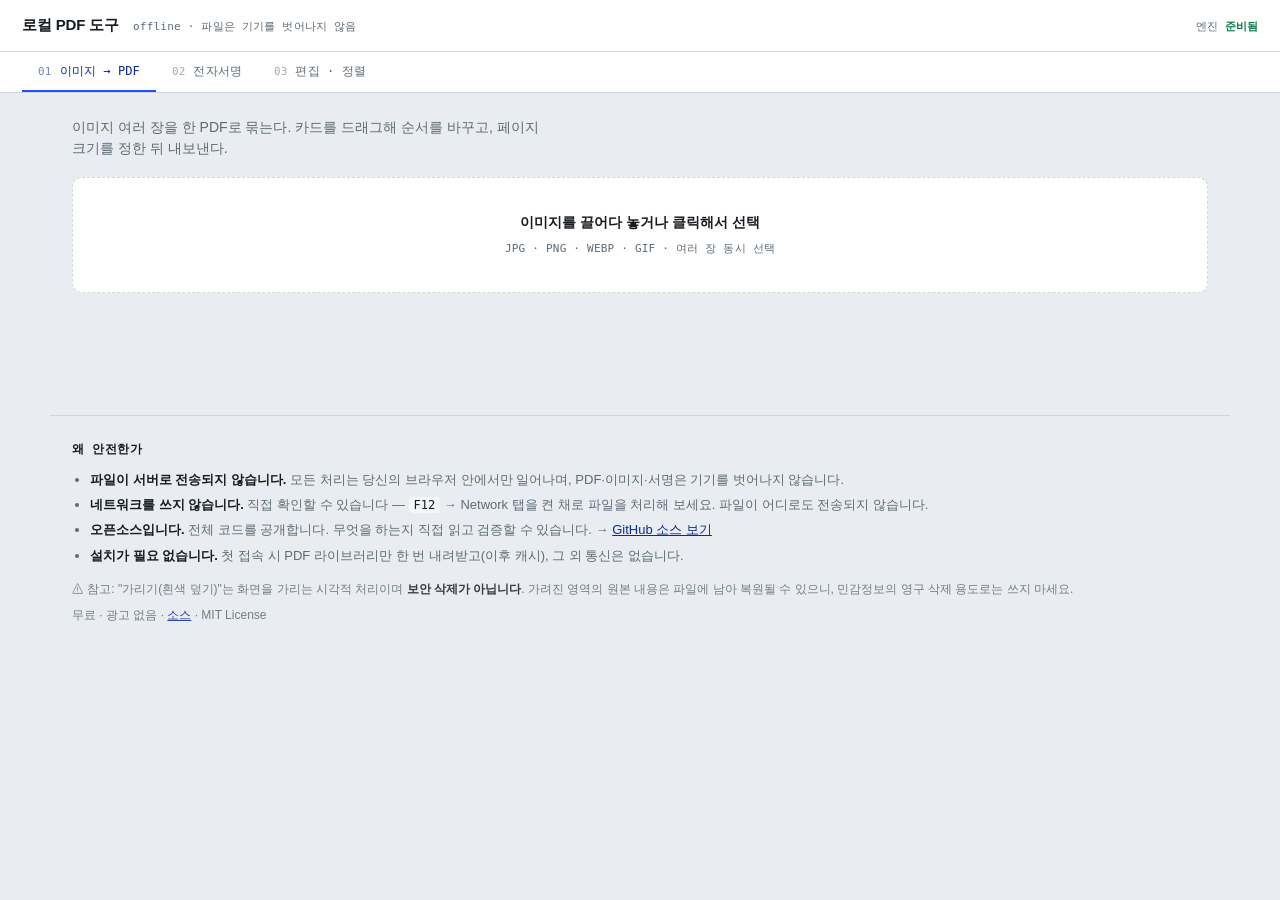
<file: index.html>
<!DOCTYPE html>
<html lang="ko">
<head>
<meta charset="UTF-8">
<meta name="viewport" content="width=device-width, initial-scale=1.0">
<title>PDF 합치기·전자서명·페이지 순서변경 — 업로드 없는 무료 PDF 도구 | Local PDF Toolkit</title>
<meta name="description" content="업로드 없이 브라우저에서 바로 쓰는 무료 PDF 도구. PDF 합치기(병합), 전자서명(서명 이미지 배경 자동 제거), 페이지 순서 변경·회전·삭제, 이미지 PDF 변환. 파일이 서버로 전송되지 않아 인증서·계약서 같은 민감 문서도 안전. 설치 불필요.">
<meta name="keywords" content="PDF 합치기, PDF 병합, PDF 전자서명, PDF 서명, PDF 페이지 순서 변경, PDF 회전, 이미지 PDF 변환, 무료 PDF 편집, 업로드 없는 PDF, 설치 없는 PDF, 로컬 PDF, merge pdf, pdf sign">
<meta name="theme-color" content="#161c22">
<link rel="canonical" href="https://logic13utcher.github.io/local-pdf-toolkit/">
<meta property="og:title" content="업로드 없는 무료 PDF 도구 — 합치기·전자서명·순서변경">
<meta property="og:description" content="파일을 서버로 보내지 않고 브라우저에서 처리하는 PDF 도구. 인증서·계약서 같은 민감 문서도 안전하게.">
<meta property="og:type" content="website">
<meta property="og:url" content="https://logic13utcher.github.io/local-pdf-toolkit/">
<meta property="og:image" content="https://logic13utcher.github.io/local-pdf-toolkit/favicon.svg">
<meta name="twitter:card" content="summary">
<meta name="twitter:title" content="업로드 없는 무료 PDF 도구">
<meta name="twitter:description" content="브라우저 안에서만 처리 — 파일이 서버로 가지 않는 PDF 합치기·전자서명·순서변경.">
<link rel="icon" href="./favicon.svg" type="image/svg+xml">
<link rel="stylesheet" href="./styles.css">
</head>
<body>

<header>
  <h1>로컬 PDF 도구</h1>
  <span class="sub">offline · 파일은 기기를 벗어나지 않음</span>
  <span class="net" id="net">엔진 로딩…</span>
</header>

<nav role="tablist">
  <button role="tab" aria-selected="true" data-tab="t-img"><span class="n">01</span>이미지 → PDF</button>
  <button role="tab" aria-selected="false" data-tab="t-sign"><span class="n">02</span>전자서명</button>
  <button role="tab" aria-selected="false" data-tab="t-big"><span class="n">03</span>편집 · 정렬</button>
</nav>

<main>
  <!-- ===================== TAB 1: IMAGES -> PDF ===================== -->
  <section class="panel" id="t-img" data-active>
    <p class="lead">이미지 여러 장을 한 PDF로 묶는다. 카드를 드래그해 순서를 바꾸고, 페이지 크기를 정한 뒤 내보낸다.</p>
    <div class="drop" id="img-drop">
      <strong>이미지를 끌어다 놓거나 클릭해서 선택</strong>
      <span class="hint">JPG · PNG · WEBP · GIF · 여러 장 동시 선택</span>
      <input type="file" id="img-input" accept="image/*" multiple class="hidden">
    </div>

    <div class="controls hidden" id="img-controls">
      <div class="field">
        <label>페이지 크기</label>
        <select id="img-size">
          <option value="fit">이미지 비율 그대로</option>
          <option value="a4p">A4 세로</option>
          <option value="a4l">A4 가로</option>
          <option value="letterp">Letter 세로</option>
        </select>
      </div>
      <div class="field" id="img-margin-field">
        <label>여백(pt)</label>
        <input type="number" id="img-margin" value="0" min="0" max="200" step="2">
      </div>
      <div class="spacer"></div>
      <span class="count" id="img-count">0장</span>
      <button class="btn ghost" id="img-clear">모두 지우기</button>
      <button class="btn primary" id="img-build" disabled>PDF 만들기</button>
    </div>

    <div class="grid" id="img-grid"></div>
  </section>

  <!-- ===================== TAB 2: SIGNATURE ===================== -->
  <section class="panel" id="t-sign">
    <p class="lead">PDF 위에 서명(또는 도장) 이미지를 얹는다. 서명을 고르고 페이지를 클릭하면 찍힌다. 드래그로 위치, 모서리 점으로 크기 조절.</p>
    <div class="drop" id="sign-drop">
      <strong>서명할 PDF를 끌어다 놓거나 클릭해서 선택</strong>
      <span class="hint">PDF 1개</span>
      <input type="file" id="sign-pdf-input" accept="application/pdf" class="hidden">
    </div>

    <div class="controls hidden" id="sign-controls">
      <div class="spacer"></div>
      <span class="count" id="sign-stat"></span>
      <button class="btn ghost" id="sign-reset">다시 불러오기</button>
      <button class="btn primary" id="sign-build" disabled>서명 적용해 내보내기</button>
    </div>

    <div class="sign-wrap hidden" id="sign-wrap">
      <aside class="rail">
        <h3>서명 이미지</h3>
        <div class="sig-list" id="sig-list"></div>
        <button class="btn" id="sig-add" style="width:100%">＋ 서명 추가 (PNG/JPG)</button>
        <input type="file" id="sig-input" accept="image/png,image/jpeg" multiple class="hidden">
        <div id="sig-opts" class="hidden">
          <span class="ttl">선택한 서명 처리</span>
          <label class="ko-toggle"><input type="checkbox" id="sig-knockout"> 흰 배경 투명 처리</label>
          <div class="ko-row" id="sig-thresh-row"><span>민감도</span>
            <input type="range" id="sig-thresh" min="8" max="120" value="45"></div>
          <div class="ko-prev"><span>결과</span><img id="sig-ko-img" alt=""></div>
        </div>
        <p class="tip" style="margin-top:12px">흰 배경 스캔/사진도 OK — 위 "흰 배경 투명 처리"가 배경을 자동으로 날린다.<br>① 서명 선택 → ② 페이지 클릭 → ③ 드래그·리사이즈.</p>
      </aside>
      <div class="pages" id="sign-pages"></div>
    </div>
  </section>

  <!-- ===================== TAB 4: LARGE-FILE EDIT (no thumbnails) ===================== -->
  <section class="panel" id="t-big">
    <p class="lead">큰 PDF(수백 페이지)를 가볍게 편집한다. 썸네일을 안 그려 메모리를 거의 안 쓴다 — 페이지는 목록으로만 보이고, 줄을 클릭하면 그 한 장만 오른쪽에 렌더된다. 여러 PDF를 떨어뜨리면 이어붙고, 드래그로 순서 변경·삭제 가능.</p>
    <div class="drop" id="big-drop">
      <strong>PDF를 끌어다 놓거나 클릭해서 선택</strong>
      <span class="hint">여러 개 가능 · 추가로 더 떨어뜨리면 이어붙음</span>
      <input type="file" id="big-input" accept="application/pdf" multiple class="hidden">
    </div>

    <div class="sources hidden" id="big-sources"></div>

    <div class="controls hidden" id="big-controls">
      <div class="spacer"></div>
      <span class="count" id="big-count"></span>
      <button class="btn ghost" id="big-restore">원래 순서로</button>
      <button class="btn primary" id="big-build" disabled>PDF 내보내기</button>
    </div>

    <div class="ord-wrap hidden" id="big-wrap">
      <div class="plist" id="big-list"></div>
      <aside class="ord-preview">
        <div class="ph"><h3>미리보기 · 편집</h3><button class="flip" id="big-flip">↔ 위치</button></div>
        <div class="ptools hidden" id="big-tools">
          <button id="big-rot-l" title="왼쪽 90°">⟲ 90°</button>
          <button id="big-rot-r" title="오른쪽 90°">⟳ 90°</button>
          <button id="big-erase" title="드래그해 흰색으로 가리기">지우개</button>
          <button id="big-undo" title="가리기 한 단계 취소">되돌리기</button>
          <button id="big-clear-edit" title="이 페이지 편집 초기화">초기화</button>
        </div>
        <div id="big-prev-cap"></div>
        <div class="prev-canvas-box">
          <div class="prev-stage" id="big-stage">
            <canvas id="big-prev-canvas" class="hidden"></canvas>
            <div class="rubber hidden" id="big-rubber"></div>
          </div>
          <div class="prev-empty" id="big-prev-empty">줄을 클릭하면<br>여기에 크게 표시됩니다</div>
        </div>
      </aside>
    </div>
  </section>
</main>

<div id="toast"></div>

<footer class="site">
  <h2>왜 안전한가</h2>
  <ul>
    <li><strong>파일이 서버로 전송되지 않습니다.</strong> 모든 처리는 당신의 브라우저 안에서만 일어나며, PDF·이미지·서명은 기기를 벗어나지 않습니다.</li>
    <li><strong>네트워크를 쓰지 않습니다.</strong> 직접 확인할 수 있습니다 — <code>F12</code> → Network 탭을 켠 채로 파일을 처리해 보세요. 파일이 어디로도 전송되지 않습니다.</li>
    <li><strong>오픈소스입니다.</strong> 전체 코드를 공개합니다. 무엇을 하는지 직접 읽고 검증할 수 있습니다. → <a href="https://github.com/logic13utcher/local-pdf-toolkit" rel="noopener" target="_blank">GitHub 소스 보기</a></li>
    <li><strong>설치가 필요 없습니다.</strong> 첫 접속 시 PDF 라이브러리만 한 번 내려받고(이후 캐시), 그 외 통신은 없습니다.</li>
  </ul>
  <p class="small">⚠ 참고: "가리기(흰색 덮기)"는 화면을 가리는 시각적 처리이며 <strong>보안 삭제가 아닙니다</strong>. 가려진 영역의 원본 내용은 파일에 남아 복원될 수 있으니, 민감정보의 영구 삭제 용도로는 쓰지 마세요.</p>
  <p class="small">무료 · 광고 없음 · <a href="https://github.com/logic13utcher/local-pdf-toolkit" rel="noopener" target="_blank">소스</a> · MIT License</p>
</footer>

<!-- bootstrap: 라이브러리 로컬(./lib) 우선, 실패 시 CDN 폴백 -> app.js 로드 -->
<script>
(function(){
  var LIBS=[
    {local:'./lib/pdf-lib.min.js', cdn:'https://cdnjs.cloudflare.com/ajax/libs/pdf-lib/1.17.1/pdf-lib.min.js'},
    {local:'./lib/pdf.min.js',     cdn:'https://cdnjs.cloudflare.com/ajax/libs/pdf.js/3.11.174/pdf.min.js'}
  ];
  function loadOne(lib){
    return new Promise(function(res){
      var s=document.createElement('script'); s.src=lib.local;
      s.onload=function(){ lib.fromLocal=true; res(); };
      s.onerror=function(){
        var c=document.createElement('script'); c.src=lib.cdn;
        c.onload=function(){ lib.fromLocal=false; res(); };
        c.onerror=function(){ res(); };
        document.head.appendChild(c);
      };
      document.head.appendChild(s);
    });
  }
  (async function(){
    for (var i=0;i<LIBS.length;i++) await loadOne(LIBS[i]);
    if (window.pdfjsLib){
      pdfjsLib.GlobalWorkerOptions.workerSrc = LIBS[1].fromLocal
        ? './lib/pdf.worker.min.js'
        : 'https://cdnjs.cloudflare.com/ajax/libs/pdf.js/3.11.174/pdf.worker.min.js';
    }
    var app=document.createElement('script'); app.src='./app.js'; document.head.appendChild(app);
  })();
})();
</script>
</body>
</html>
</file>
<file: styles.css>
:root{
    --bg:#e9edf1; --panel:#ffffff; --ink:#161c22; --muted:#5d6b76;
    --line:#cfd6dd; --line2:#e3e8ed; --accent:#1f4fff; --accent-ink:#0a2a99;
    --warn:#c2410c; --danger:#d6321f; --ok:#0f7a4d; --field:#f4f6f8;
    --mono:'SFMono-Regular',ui-monospace,'JetBrains Mono','Menlo',monospace;
    --sans:-apple-system,'Pretendard','Apple SD Gothic Neo','Segoe UI','Malgun Gothic',sans-serif;
  }
  *{box-sizing:border-box}
  html,body{margin:0;height:100%}
  body{background:var(--bg);color:var(--ink);font-family:var(--sans);font-size:14px;line-height:1.5;
    -webkit-font-smoothing:antialiased}
  /* header */
  header{display:flex;align-items:baseline;gap:14px;padding:14px 22px;border-bottom:1px solid var(--line);
    background:var(--panel);position:sticky;top:0;z-index:30}
  header h1{margin:0;font-size:15px;font-weight:700;letter-spacing:-.01em}
  header .sub{font-family:var(--mono);font-size:11px;color:var(--muted);letter-spacing:.02em}
  header .net{margin-left:auto;font-family:var(--mono);font-size:11px;color:var(--muted)}
  header .net b{color:var(--ok)}
  /* tabs */
  nav{display:flex;gap:0;padding:0 22px;background:var(--panel);border-bottom:1px solid var(--line);
    position:sticky;top:50px;z-index:29}
  nav button{appearance:none;border:0;background:none;font-family:var(--mono);font-size:12px;
    color:var(--muted);padding:11px 16px 10px;cursor:pointer;border-bottom:2px solid transparent;
    display:flex;align-items:center;gap:8px;letter-spacing:.01em}
  nav button .n{font-size:11px;opacity:.55}
  nav button:hover{color:var(--ink)}
  nav button[aria-selected="true"]{color:var(--accent-ink);border-bottom-color:var(--accent)}
  main{max-width:1180px;margin:0 auto;padding:24px 22px 80px}
  .panel{display:none}
  .panel[data-active]{display:block}
  .lead{color:var(--muted);margin:0 0 18px;max-width:62ch}
  /* drop zone */
  .drop{border:1.5px dashed var(--line);border-radius:10px;background:var(--panel);
    padding:34px 24px;text-align:center;cursor:pointer;transition:.12s;color:var(--muted)}
  .drop:hover,.drop.over{border-color:var(--accent);background:#f3f6ff;color:var(--ink)}
  .drop strong{display:block;color:var(--ink);font-size:14px;margin-bottom:4px}
  .drop .hint{font-family:var(--mono);font-size:11px;letter-spacing:.02em}
  /* controls row */
  .controls{display:flex;flex-wrap:wrap;gap:10px 18px;align-items:center;margin:18px 0;
    padding:14px 16px;background:var(--panel);border:1px solid var(--line);border-radius:10px}
  .field{display:flex;flex-direction:column;gap:5px}
  .field label{font-family:var(--mono);font-size:10.5px;color:var(--muted);letter-spacing:.04em;text-transform:uppercase}
  .field select,.field input[type=number]{font-family:var(--sans);font-size:13px;padding:7px 9px;
    border:1px solid var(--line);border-radius:7px;background:var(--field);color:var(--ink);min-width:120px}
  .spacer{flex:1}
  /* buttons */
  button.btn{appearance:none;font-family:var(--sans);font-size:13px;font-weight:600;cursor:pointer;
    border-radius:8px;padding:9px 16px;border:1px solid var(--line);background:var(--panel);color:var(--ink);transition:.12s}
  button.btn:hover{border-color:var(--muted)}
  button.btn.primary{background:var(--accent);border-color:var(--accent);color:#fff}
  button.btn.primary:hover{background:var(--accent-ink);border-color:var(--accent-ink)}
  button.btn.primary:disabled{background:var(--line);border-color:var(--line);color:#fff;cursor:not-allowed}
  button.btn.ghost{background:none;border-color:transparent;color:var(--muted)}
  button.btn.ghost:hover{color:var(--danger);border-color:transparent}
  /* thumbnail grid (img->pdf & reorder) */
  .grid{display:grid;grid-template-columns:repeat(auto-fill,minmax(132px,1fr));gap:14px;margin-top:6px}
  .card{position:relative;background:var(--panel);border:1px solid var(--line);border-radius:9px;
    padding:8px;cursor:grab;user-select:none}
  .card.dragging{opacity:.4}
  .card.over{outline:2px solid var(--accent);outline-offset:1px}
  .card .idx{position:absolute;top:6px;left:6px;font-family:var(--mono);font-size:10px;font-weight:700;
    background:var(--ink);color:#fff;border-radius:4px;padding:1px 5px;z-index:2}
  .card .thumb{width:100%;aspect-ratio:3/4;object-fit:contain;background:var(--line2);border-radius:5px;display:block}
  .card canvas.thumb{aspect-ratio:auto}
  .card .name{font-family:var(--mono);font-size:10px;color:var(--muted);margin-top:6px;
    white-space:nowrap;overflow:hidden;text-overflow:ellipsis}
  .card .row{display:flex;gap:4px;margin-top:6px}
  .card .row button{flex:1;font-family:var(--mono);font-size:11px;padding:4px 0;border:1px solid var(--line);
    background:var(--field);border-radius:5px;cursor:pointer;color:var(--ink)}
  .card .row button:hover{border-color:var(--muted)}
  .card .row button.del:hover{color:var(--danger);border-color:var(--danger)}
  .card.removed{opacity:.32}
  .card.removed .thumb{filter:grayscale(1)}
  /* signature tool layout */
  .sign-wrap{display:grid;grid-template-columns:230px 1fr;gap:18px;align-items:start}
  .rail{position:sticky;top:108px;background:var(--panel);border:1px solid var(--line);border-radius:10px;padding:14px}
  .rail h3{font-family:var(--mono);font-size:11px;letter-spacing:.04em;text-transform:uppercase;
    color:var(--muted);margin:0 0 10px}
  .sig-list{display:flex;flex-direction:column;gap:8px;margin-bottom:12px}
  .sig-item{display:flex;align-items:center;gap:8px;border:1px solid var(--line);border-radius:8px;
    padding:6px;cursor:pointer;background:var(--field)}
  .sig-item.active{border-color:var(--accent);background:#f3f6ff;box-shadow:0 0 0 1px var(--accent) inset}
  .sig-item img{width:42px;height:42px;object-fit:contain;background:#fff;border-radius:5px;
    background-image:linear-gradient(45deg,#e7ebef 25%,transparent 25%,transparent 75%,#e7ebef 75%),
      linear-gradient(45deg,#e7ebef 25%,#fff 25%,#fff 75%,#e7ebef 75%);
    background-size:10px 10px;background-position:0 0,5px 5px}
  .sig-item .nm{font-family:var(--mono);font-size:10px;color:var(--muted);overflow:hidden;
    text-overflow:ellipsis;white-space:nowrap;flex:1}
  .rail .tip{font-size:12px;color:var(--muted);line-height:1.45}
  #sig-opts{border-top:1px solid var(--line2);margin-top:12px;padding-top:12px;
    display:flex;flex-direction:column;gap:10px}
  #sig-opts .ttl{font-family:var(--mono);font-size:10px;letter-spacing:.04em;text-transform:uppercase;color:var(--muted)}
  .ko-toggle{display:flex;align-items:center;gap:7px;font-size:12.5px;cursor:pointer}
  .ko-toggle input{width:15px;height:15px}
  .ko-row{display:flex;align-items:center;gap:9px;font-family:var(--mono);font-size:10px;color:var(--muted)}
  .ko-row input[type=range]{flex:1;accent-color:var(--accent)}
  .ko-prev{display:flex;align-items:center;gap:9px;font-family:var(--mono);font-size:10px;color:var(--muted)}
  .ko-prev img{width:58px;height:58px;object-fit:contain;border-radius:6px;border:1px solid var(--line);
    background-image:linear-gradient(45deg,#e7ebef 25%,transparent 25%,transparent 75%,#e7ebef 75%),
      linear-gradient(45deg,#e7ebef 25%,#fff 25%,#fff 75%,#e7ebef 75%);
    background-size:10px 10px;background-position:0 0,5px 5px}
  .pages{display:flex;flex-direction:column;gap:18px;align-items:center}
  .pagebox{position:relative;box-shadow:0 1px 4px rgba(20,30,40,.12);background:#fff;line-height:0}
  .pagebox canvas{display:block;max-width:100%}
  .pageno{position:absolute;top:-9px;left:8px;font-family:var(--mono);font-size:10px;color:#fff;
    background:var(--ink);padding:1px 6px;border-radius:4px;line-height:1.4}
  .rot-flag{position:absolute;top:-9px;right:8px;font-family:var(--mono);font-size:10px;color:#fff;
    background:var(--warn);padding:1px 6px;border-radius:4px;line-height:1.4}
  .stamp{position:absolute;cursor:move;touch-action:none;outline:1.5px dashed var(--accent);background-size:contain;
    background-repeat:no-repeat;background-position:center}
  .stamp .h{position:absolute;width:13px;height:13px;right:-7px;bottom:-7px;background:var(--accent);
    border:2px solid #fff;border-radius:50%;cursor:nwse-resize;touch-action:none}
  .stamp .x{position:absolute;top:-9px;right:-9px;width:18px;height:18px;background:var(--danger);color:#fff;
    border-radius:50%;font-size:12px;line-height:16px;text-align:center;cursor:pointer;border:2px solid #fff}
  /* status / toast */
  #toast{position:fixed;bottom:22px;left:50%;transform:translateX(-50%) translateY(20px);opacity:0;
    background:var(--ink);color:#fff;font-family:var(--mono);font-size:12px;padding:10px 18px;border-radius:8px;
    transition:.2s;pointer-events:none;z-index:50;max-width:90vw}
  #toast.show{opacity:1;transform:translateX(-50%) translateY(0)}
  .empty{font-family:var(--mono);font-size:12px;color:var(--muted);padding:30px 0;text-align:center}
  .count{font-family:var(--mono);font-size:11px;color:var(--muted);margin-left:8px}
  .hidden{display:none!important}
  /* merge + preview (tab 3) */
  .sources{display:flex;flex-wrap:wrap;gap:8px;margin:14px 0 4px}
  .src-chip{display:flex;align-items:center;gap:7px;background:var(--panel);border:1px solid var(--line);
    border-radius:8px;padding:5px 8px 5px 7px;font-family:var(--mono);font-size:11px}
  .src-chip .dot{width:9px;height:9px;border-radius:50%;flex:none}
  .src-chip .nm{max-width:180px;overflow:hidden;text-overflow:ellipsis;white-space:nowrap}
  .src-chip .rm{cursor:pointer;color:var(--muted);border:0;background:none;font-size:13px;padding:0 2px}
  .src-chip .rm:hover{color:var(--danger)}
  .ord-wrap{display:grid;grid-template-columns:1fr 400px;gap:18px;align-items:start;margin-top:6px}
  .ord-wrap.left{grid-template-columns:400px 1fr}
  .ord-wrap.left .ord-preview{order:-1}
  .ord-preview{position:sticky;top:108px;background:var(--panel);border:1px solid var(--line);
    border-radius:10px;padding:14px;min-height:320px}
  .ord-preview .ph{display:flex;align-items:center;margin-bottom:10px}
  .ord-preview h3{font-family:var(--mono);font-size:11px;letter-spacing:.04em;text-transform:uppercase;
    color:var(--muted);margin:0}
  .ord-preview .flip{margin-left:auto;font-family:var(--mono);font-size:11px;cursor:pointer;
    border:1px solid var(--line);background:var(--field);border-radius:6px;padding:3px 9px;color:var(--ink)}
  .ord-preview .flip:hover{border-color:var(--muted)}
  #ord-prev-cap{font-family:var(--mono);font-size:11px;color:var(--muted);margin-bottom:8px;min-height:15px}
  .prev-canvas-box{display:flex;justify-content:center;background:var(--line2);border-radius:8px;padding:10px;min-height:200px}
  #ord-prev-canvas{max-width:100%;box-shadow:0 1px 4px rgba(20,30,40,.15);background:#fff}
  .prev-empty{display:flex;align-items:center;justify-content:center;color:var(--muted);
    font-family:var(--mono);font-size:11px;text-align:center;line-height:1.6}
  .card .srcchip{position:absolute;top:6px;right:6px;font-family:var(--mono);font-size:9px;color:#fff;
    border-radius:4px;padding:1px 5px;max-width:62%;overflow:hidden;text-overflow:ellipsis;
    white-space:nowrap;z-index:2}
  .card.sel{outline:2px solid var(--accent);outline-offset:1px}
  /* large-file page list (tab 4) */
  .plist{max-height:74vh;overflow-y:auto;border:1px solid var(--line);border-radius:10px;background:var(--panel)}
  .prow{display:flex;align-items:center;gap:10px;padding:7px 11px;border-bottom:1px solid var(--line2);
    cursor:pointer;user-select:none;font-family:var(--mono);font-size:12px}
  .prow:last-child{border-bottom:0}
  .prow:hover{background:var(--field)}
  .prow.sel{background:#eef2ff;box-shadow:inset 3px 0 0 var(--accent)}
  .prow.dragging{opacity:.4}
  .prow.over{box-shadow:inset 0 2px 0 var(--accent)}
  .prow.removed{opacity:.42}
  .prow.removed .pidx,.prow.removed .porig{text-decoration:line-through}
  .prow .gh{cursor:grab;color:var(--muted);font-size:13px;letter-spacing:-2px}
  .prow .pidx{min-width:36px;font-weight:700}
  .prow .pdot{width:9px;height:9px;border-radius:50%;flex:none}
  .prow .psrc{color:var(--muted);max-width:150px;overflow:hidden;text-overflow:ellipsis;white-space:nowrap}
  .prow .porig{color:var(--muted);margin-left:auto}
  .prow .pdel{font-family:var(--mono);font-size:11px;border:1px solid var(--line);background:var(--panel);
    border-radius:5px;padding:3px 9px;cursor:pointer;color:var(--ink)}
  .prow .pdel:hover{border-color:var(--danger);color:var(--danger)}
  /* preview editor toolbar + erase */
  .ptools{display:flex;gap:6px;margin-bottom:10px;flex-wrap:wrap}
  .ptools button{font-family:var(--mono);font-size:11px;border:1px solid var(--line);background:var(--field);
    border-radius:6px;padding:5px 9px;cursor:pointer;color:var(--ink)}
  .ptools button:hover{border-color:var(--muted)}
  .ptools button.on{background:var(--accent);border-color:var(--accent);color:#fff}
  .prev-stage{position:relative;line-height:0;display:inline-block;max-width:100%}
  .prev-stage.erasing{cursor:crosshair}
  .rubber{position:absolute;border:1px solid var(--accent);background:rgba(255,255,255,.55);
    pointer-events:none;z-index:3}
  @media(max-width:820px){ .ord-wrap,.ord-wrap.left{grid-template-columns:1fr} }

/* trust footer */
footer.site{max-width:1180px;margin:36px auto 0;padding:24px 22px 64px;border-top:1px solid var(--line);
  color:var(--muted);font-size:13px;line-height:1.55}
footer.site h2{font-family:var(--mono);font-size:12px;letter-spacing:.04em;text-transform:uppercase;
  color:var(--ink);margin:0 0 12px}
footer.site ul{margin:0 0 14px;padding-left:18px}
footer.site li{margin:5px 0}
footer.site strong{color:var(--ink)}
footer.site a{color:var(--accent-ink)}
footer.site .small{font-size:12px;opacity:.85;margin:8px 0 0}
footer.site code{font-family:var(--mono);font-size:12px;background:var(--field);
  padding:1px 5px;border-radius:4px;color:var(--ink)}
</file>
